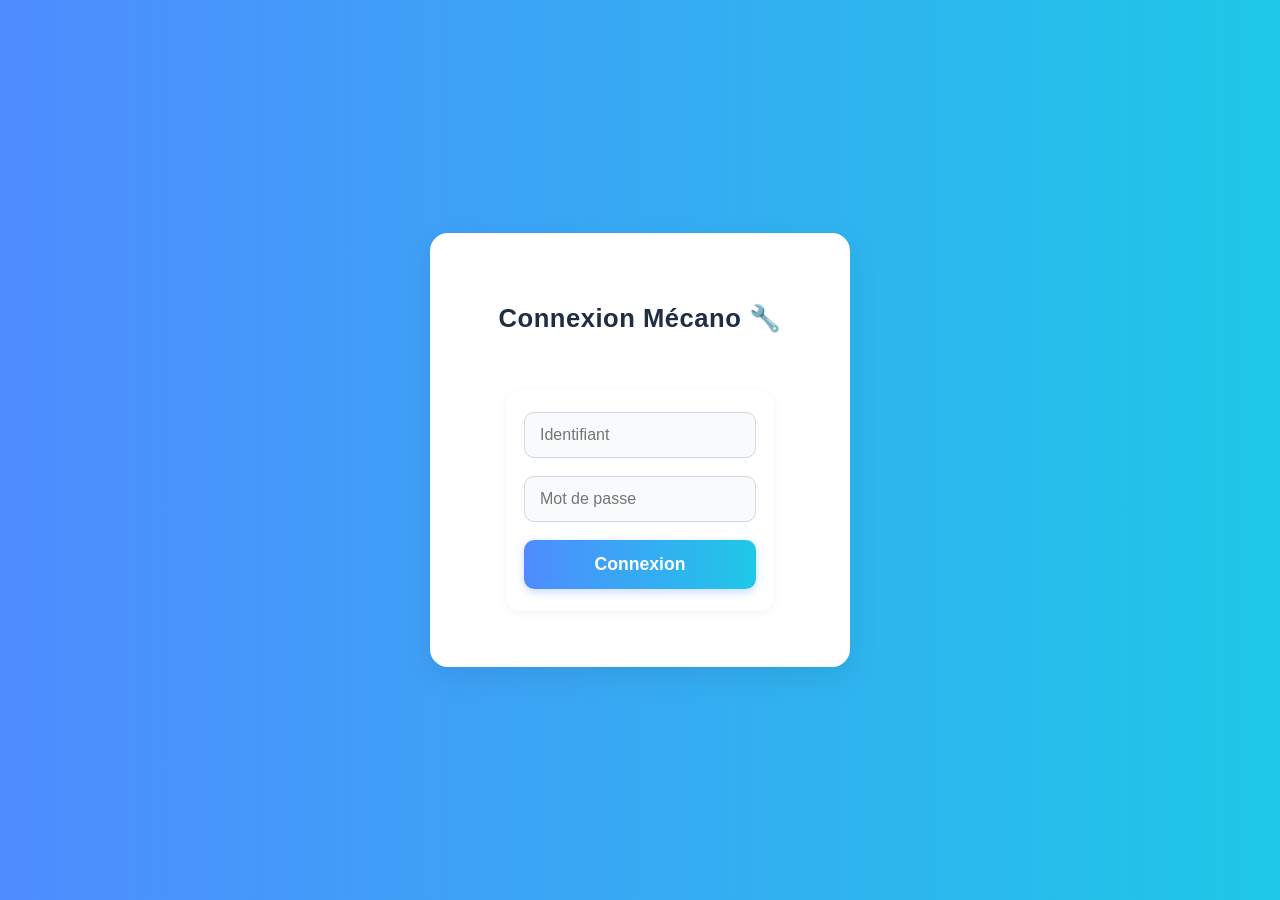
<file: www/index.html>
<!DOCTYPE html>
<html lang="fr">
<head>
  <meta charset="UTF-8" />
  <meta name="viewport" content="width=device-width, initial-scale=1.0" />
  <title>Connexion</title>
  <link rel="stylesheet" href="assets/css/main.css" />
  <link rel="stylesheet" href="assets/css/mobile.css" />
  <link rel="stylesheet" href="assets/css/login.css" />
</head>
<body>
  <div class="login-wrapper">
    <h2>Connexion Mécano 🔧</h2>
<form onsubmit="login(event)">
  <input type="text" id="username" placeholder="Identifiant" required />
  <input type="password" id="password" placeholder="Mot de passe" required />
  <button type="submit">Connexion</button>
</form>

  </div>
  <div id="toast" class="toast"></div>

<script src="assets/js/main.js"></script>
</body>
</html>
</file>
<file: www/assets/css/main.css>
/* ===============================
   🌐 VARIABLES GLOBALES
=============================== */
:root {
  --bg-main: #f0f4f8;
  --text-main: #1f1f1f;
  --text-title: #112;
  --accent-primary: #4f8cff;
  --accent-gradient: linear-gradient(90deg, #4f8cff 0%, #1ec8e7 100%);
  --accent-danger: linear-gradient(90deg, #ff4f6d 0%, #ffb86c 100%);
  --card-bg: #ffffff;
  --input-bg: #f9fafc;
  --border-default: #d3d9e4;
  --border-focus: #4f8cff;
  --shadow-small: 0 2px 8px rgba(0, 0, 0, 0.05);
  --shadow-large: 0 6px 20px rgba(79, 140, 255, 0.15);
  --radius-base: 14px;
  --font-base: 'Inter', Arial, sans-serif;
  --transition-fast: 0.2s ease-in-out;
}
/* ✅ Corrige les débordements horizontaux */
*, *::before, *::after {
  box-sizing: border-box;
}
button {
  width: 100%;
  max-width: 100%;
  box-sizing: border-box;
}



/* ===============================
   🧱 BASE & TYPOGRAPHIE
=============================== */
body {
  font-family: var(--font-base);
  background: var(--bg-main);
  color: var(--text-main);
  margin: 0;
  padding-top: 70px;
  min-height: 100dvh;
  -webkit-font-smoothing: antialiased;
  transition: background 0.3s;
  overflow-y: auto;
  height: 100vh;
  display: block;
}

h1, h2, h3 {
  color: var(--text-title);
  font-weight: 700;
  letter-spacing: 0.02em;
  margin: 1.5em 0 0.5em;
}
h2, h3 {
  font-size: 1.3em;
}
p {
  margin: 0.8em 0;
  line-height: 1.6;
  color: #444;
}

/* ===============================
   📱 NAVBAR (fixe)
=============================== */
.app-navbar {
  position: fixed;
  top: 0;
  left: 0;
  height: 70px;
  width: 100%;
  background: var(--card-bg);
  display: flex;
  align-items: center;
  justify-content: space-between;
  padding: 0 14px;
  box-shadow: 0 2px 12px rgba(0,0,0,0.05);
  z-index: 1000;
  border-bottom: 1px solid #e5eaf0;
}
.nav-left {
  display: flex;
  align-items: center;
  gap: 12px;
}
.burger-button {
  background: none;
  border: none;
  font-size: 1.4rem;
  cursor: pointer;
  color: var(--text-title);
}
.app-logo {
  font-weight: 600;
  font-size: 1.05rem;
  color: var(--text-title);
}
.nav-right {
  display: flex;
  align-items: center;
}
.icon-button {
  background: var(--accent-gradient);
  border: none;
  color: white;
  width: 40px;
  height: 40px;
  border-radius: 50%;
  display: flex;
  align-items: center;
  justify-content: center;
  font-size: 1.1rem;
  box-shadow: var(--shadow-small);
  cursor: pointer;
  transition: 0.2s ease;
}
.icon-button:hover {
  filter: brightness(1.1);
}

/* ===============================
   🍔 MENU LATÉRAL SLIDE-IN
=============================== */
.side-menu {
  position: fixed;
  top: 0;
  left: -260px;
  width: 240px;
  height: 100%;
  background: var(--card-bg);
  box-shadow: 2px 0 12px rgba(0, 0, 0, 0.1);
  padding: 80px 16px 20px;
  display: flex;
  flex-direction: column;
  gap: 16px;
  z-index: 999;
  transition: left 0.3s ease;
}
.side-menu.open {
  left: 0;
}
.side-menu button {
  font-size: 1rem;
  padding: 12px;
  border-radius: var(--radius-base);
  background: var(--accent-gradient);
  color: white;
  border: none;
  font-weight: 600;
  box-shadow: var(--shadow-small);
}
.menu-overlay {
  position: fixed;
  top: 0;
  left: 0;
  height: 100vh;
  width: 100vw;
  background: rgba(0,0,0,0.3);
  opacity: 0;
  pointer-events: none;
  transition: opacity 0.3s ease;
  z-index: 998;
}
.menu-overlay.visible {
  opacity: 1;
  pointer-events: all;
}

/* ===============================
   🎯 BOUTONS GÉNÉRAUX
=============================== */
button {
  display: block;
  width: 100%;
  background: var(--accent-gradient);
  color: white;
  border: none;
  border-radius: var(--radius-base);
  padding: 14px 0;
  font-size: 1.1em;
  font-weight: 600;
  cursor: pointer;
  box-shadow: var(--shadow-small);
  transition: var(--transition-fast);
}
button:hover {
  filter: brightness(1.05);
  box-shadow: var(--shadow-large);
}
button:active {
  transform: scale(0.98);
}
button[style*="red"], .danger-button {
  background: var(--accent-danger);
  color: white;
  font-weight: bold;
  letter-spacing: 0.3px;
}
.danger-button:hover {
  filter: brightness(1.05);
}

/* ===============================
   🧩 FORMULAIRES & INPUTS
=============================== */
form, #addPiece {
  background: var(--card-bg);
  border-radius: var(--radius-base);
  box-shadow: var(--shadow-small);
  padding: 22px 18px;
  margin: 24px auto;
  max-width: 600px;
  display: flex;
  flex-direction: column;
  gap: 16px;
  animation: fadeIn 0.3s ease-in-out;
}
input, select, textarea {
  width: 100%;
  padding: 13px 14px;
  border: 1.5px solid var(--border-default);
  border-radius: 10px;
  font-size: 1em;
  background: var(--input-bg);
  transition: border var(--transition-fast), box-shadow var(--transition-fast);
}
input:focus, select:focus, textarea:focus {
  border-color: var(--border-focus);
  outline: none;
  box-shadow: 0 0 0 4px rgba(79, 140, 255, 0.2);
}

/* ===============================
   🧾 MESSAGES / TOASTS
=============================== */
#messagePiece {
  text-align: center;
  font-size: 0.95rem;
  font-weight: 500;
  margin: 10px auto;
  padding: 10px 14px;
  max-width: 600px;
  border-radius: 8px;
  display: none;
}
#messagePiece.success {
  background: #e5fbee;
  color: #2b7a4b;
  border: 1px solid #a1e8b2;
  display: block;
}
#messagePiece.error {
  background: #ffe6e6;
  color: #c0392b;
  border: 1px solid #f5a3a3;
  display: block;
}
.toast {
  position: fixed;
  bottom: 20px;
  left: 50%;
  transform: translateX(-50%);
  background: var(--accent-primary);
  color: white;
  padding: 12px 18px;
  border-radius: 8px;
  font-weight: 500;
  opacity: 0;
  pointer-events: none;
  transition: opacity 0.3s ease, transform 0.3s ease;
  z-index: 9999;
}
.toast.show {
  opacity: 1;
  pointer-events: auto;
  transform: translateX(-50%) translateY(0);
}

/* ===============================
   📦 CARTES (clients, travaux…)
=============================== */
.client-card, .vehicule-card, .travail-card, .piece-card {
  background: var(--card-bg);
  border-radius: var(--radius-base);
  box-shadow: var(--shadow-small);
  margin: 16px auto;
  padding: 20px 16px;
  max-width: 600px;
  font-size: 1.08em;
  display: flex;
  flex-direction: column;
  gap: 12px;
  border-left: 5px solid #4f8cff15;
  transition: var(--transition-fast);
}
.client-card:hover,
.vehicule-card:hover,
.travail-card:hover,
.piece-card:hover {
  box-shadow: var(--shadow-large);
  transform: translateY(-2px);
}

/* ===============================
   📄 FICHE CLIENT
=============================== */
.client-detail-card {
  background: var(--card-bg);
  border-radius: 16px;
  box-shadow: 0 8px 24px rgba(0, 0, 0, 0.04);
  padding: 24px 20px;
  margin: 28px auto;
  max-width: 600px;
  animation: fadeIn 0.4s ease-out;
  display: flex;
  flex-direction: column;
  gap: 20px;
  position: relative;
  border: 1px solid #e6eaf1;
}
.client-detail-card h2 {
  font-size: 1.4rem;
  text-align: center;
  font-weight: 700;
  color: var(--text-title);
}
.client-info {
  display: flex;
  flex-direction: column;
  gap: 10px;
}
.client-info h3 {
  font-size: 1.25rem;
  font-weight: 700;
  color: var(--accent-primary);
  text-align: center;
}
.client-info p {
  display: flex;
  align-items: center;
  gap: 10px;
  font-size: 1rem;
  color: #444;
}
.client-info .icon {
  font-size: 1.2em;
  color: #8a94a6;
}
.client-actions {
  display: flex;
  flex-direction: column;
  gap: 12px;
}
.client-actions button {
  font-size: 1.05em;
  font-weight: 600;
  border-radius: 12px;
}

#calendrierTravaux {
  margin-top: 20px;
  background: #fff;
  padding: 16px;
  border-radius: 8px;
  box-shadow: 0 2px 4px rgba(0,0,0,0.05);
}

#calendrierTravaux h2 {
  margin-bottom: 10px;
}

#calendrierTravaux h3 {
  margin-top: 20px;
  font-size: 1.1em;
}

#calendrierTravaux .list {
  display: flex;
  flex-direction: column;
  gap: 10px;
}

.travail-item {
  padding: 10px;
  background: #f6f6f6;
  border-left: 4px solid #007bff;
  border-radius: 4px;
}

.logout-icon {
  background: #fff;
  color: #4f4f4f;
  width: 40px;
  height: 40px;
  border-radius: 50%;
  border: 1px solid var(--border-default);
  box-shadow: 0 2px 8px rgba(253, 252, 252, 0.06);
  display: flex;
  align-items: center;
  justify-content: center;
  font-size: 1.2rem;
  cursor: pointer;
  transition: 0.2s ease-in-out;
}

.logout-icon:hover {
  background-color: #f3f5f7;
  transform: scale(1.05);
}

.logout-icon:active {
  transform: scale(0.95);
}

.btn-retour {
  display: inline-block;
  padding: 10px 18px;
  background: #1ec8e7;
  color: white;
  font-weight: 600;
  width: 200px;
  border: none;
  border-radius: 8px;
   margin: 20px auto; /* Centrage vertical */
  display: block; /* Important pour centrer horizontalement */
  text-align: center;
  font-size: 1rem;
  cursor: pointer;
  box-shadow: 0 4px 12px rgba(0, 0, 0, 0.1);
  transition: background 0.2s ease, transform 0.2s ease;
}

.btn-retour:hover {
  background: #19a8c6;
  transform: translateY(-1px);
}

.btn-retour:active {
  transform: scale(0.96);
}
.recette-card {
  background: #f5f7fa;
  padding: 12px 16px;
  margin: 10px 0;
  border-left: 4px solid #4caf50;
  border-radius: 6px;
  box-shadow: 0 2px 6px rgba(0,0,0,0.05);
}


/* ===============================
   📱 RESPONSIVE
=============================== */
@media (max-width: 600px) {
  body {
    font-size: 1.08em;
  }
  form, .client-card, .piece-card {
    padding: 16px 12px;
  }
  .nav-button, button {
    font-size: 1.14em;
    padding: 15px 0;
  }
  h2, h3 {
    text-align: center;
  }
}
/* ===============================
   Flèche
=============================== */
.slider-wrapper {
  display: flex;
  align-items: center;
  gap: 10px;
  margin: 15px 0;
}

.slider-wrapper h3 {
  flex-basis: 100%;
}
.cal-slider {
  display: flex;
  align-items: center;
  gap: 6px;
}
.cal-day {
  margin-bottom: 2rem;
}

.slider {
  display: flex;
  overflow: hidden;
  width: 240px;
  scroll-behavior: smooth;
}
.nav-arrow:hover {
  transform: scale(1.2);
}
.nav-arrow {
  background: transparent;
  border: none;
  font-size: 1rem; /* 🔽 réduit la taille */
  padding: 0;
  margin: 0 5px;
  color: #555;
  cursor: pointer;
  line-height: 1;
  height: 24px;
  width: 24px;
  display: flex;
  align-items: center;
  justify-content: center;
}

.travail-card {
  display: flex;
  flex-direction: column;
  gap: 6px;
  font-size: 0.92rem;
  min-width: 220px;
  max-width: 240px;
  padding: 14px;
  border-radius: 8px;
  background: #fff;
  box-shadow: 0 2px 6px rgba(0,0,0,0.08);
  flex-shrink: 0;
}

.nav {
  background: none;
  border: none;
  font-size: 1.5em;
  cursor: pointer;
  user-select: none;
}
.nav-arrow:hover {
  color: #000;
  transform: scale(1.1);
}

.nav-arrow:focus {
  outline: none;
  box-shadow: none;
}


.travail-header {
  display: flex;
  justify-content: space-between;
  align-items: center;
  font-weight: bold;
}

.travail-heure {
  font-size: 0.9rem;
  background: #e8f0ff;
  padding: 3px 6px;
  border-radius: 4px;
  color: #1a73e8;
  font-weight: 600;
}

.travail-body p {
  margin: 2px 0;
  user-select: text; /* ✅ permet de sélectionner/coller facilement */
}
.copy-btn {
  background: none;
  border: none;
  font-size: 1em;
  cursor: pointer;
  margin-left: 6px;
  color: #555;
  padding: 0;
}

.copy-btn:hover {
  color: #000;
}
.copy-btn,
.add-travail-btn {
  background: none;
  border: none;
  font-size: 1em;
  margin-left: 6px;
  cursor: pointer;
  color: #444;
}

.copy-btn:hover,
.add-travail-btn:hover {
  color: #000;
}

.btn-regler {
  background-color: #4caf50;
  color: white;
  border: none;
  padding: 8px 14px;
  border-radius: 6px;
  cursor: pointer;
  margin-top: 8px;
  font-weight: bold;
  transition: background 0.2s;
}

.btn-regler:hover {
  background-color: #3e8e41;
}
#searchClient {
  width: 100%;
  padding: 10px;
  font-size: 1em;
  margin-bottom: 12px;
  border-radius: 6px;
  border: 1px solid #ccc;
}
.client-card {
  padding: 10px;
  background: #f9f9f9;
  margin-bottom: 8px;
  border-radius: 6px;
  box-shadow: 0 1px 3px rgba(0,0,0,0.1);
}
select {
  font-size: 1.15em;
  padding: 14px 16px;
  background: var(--input-bg);
  border: 1.5px solid var(--border-default);
  border-radius: 10px;
  width: 100%;
  max-width: 500px;
  margin: 10px auto;
  display: block;
  appearance: none;
  background-image: url("data:image/svg+xml;utf8,<svg fill='gray' height='24' viewBox='0 0 24 24' width='24' xmlns='http://www.w3.org/2000/svg'><path d='M7 10l5 5 5-5z'/></svg>");
  background-repeat: no-repeat;
  background-position: right 16px center;
  background-size: 18px;
}

select:focus {
  border-color: var(--border-focus);
  outline: none;
  box-shadow: 0 0 0 4px rgba(79, 140, 255, 0.2);
}

#forfaitTable {
  width: 100%;
  max-width: 600px;
  margin: 20px auto;
  border-collapse: collapse;
}
#forfaitTable th, #forfaitTable td {
  padding: 10px;
  border: 1px solid #ddd;
  text-align: center;
}
.btn-historique {
  margin-bottom: 1em;
  padding: 8px 14px;
  background-color: #444;
  color: #fff;
  border: none;
  border-radius: 6px;
  cursor: pointer;
  font-weight: bold;
}
.btn-historique {
  font-size: 0.85rem;
  padding: 6px 12px;
  background-color: #f1f1f1;
  width: 200px;
  border: 1px solid #ccc;
  border-radius: 4px;
  color: #333;
  cursor: pointer;
  margin: 20px auto; /* Centrage vertical */
  display: block; /* Important pour centrer horizontalement */
  text-align: center;
}

.btn-historique:hover {
  background-color: #e5e5e5;
}


body.android-webview {
  min-height: 100dvh;
  display: flex;
  flex-direction: column;
  justify-content: center;
}

.android-webview .modal {
  position: absolute;
}

/* ===============================
   🌙 DARK MODE (commenté)
=============================== */
/*
@media (prefers-color-scheme: dark) {
  :root {
    --bg-main: #0f1216;
    --text-main: #f2f2f2;
    --text-title: #ffffff;
    --card-bg: #1a1e23;
    --input-bg: #1f2329;
    --border-default: #2c2f36;
    --shadow-small: 0 1px 4px rgba(0, 0, 0, 0.5);
  }
}
*/

/* ===============================
   💬 MODALES & TOASTS
=============================== */
.toast {
  position: fixed;
  bottom: 20px;
  left: 50%;
  transform: translateX(-50%) translateY(20px);
  background: var(--accent-primary, #323232);
  color: #fff;
  padding: 12px 18px;
  border-radius: 8px;
  font-weight: 500;
  opacity: 0;
  pointer-events: none;
  transition: opacity 0.3s ease, transform 0.3s ease;
  z-index: 9999;
}
.toast.show {
  opacity: 1;
  pointer-events: auto;
  transform: translateX(-50%) translateY(0);
}
.modal.hidden { display: none; }
.modal {
  position: absolute;
  top: 0;
  left: 0;
  width: 100vw;
  min-height: 100vh;
  padding: 2vh 16px;
  background: rgba(0, 0, 0, 0.6);
  display: flex;
  align-items: center;
  justify-content: center;
  z-index: 9999;
  overflow-y: auto;
}
.modal-content {
  width: 100%;
  max-width: 420px;
  background: #fff;
  padding: 20px;
  border-radius: 10px;
  box-shadow: 0 4px 20px rgba(0, 0, 0, 0.1);
  margin-top: auto;
  margin-bottom: auto;
  transform: translateY(0);
}
.modal-content p {
  margin-bottom: 20px;
  font-size: 1.1em;
  font-weight: 500;
}
.modal-content button {
  margin: 0 10px;
  padding: 10px 20px;
  border: none;
  border-radius: 6px;
  cursor: pointer;
  font-size: 1em;
}
.confirm-btn-yes {
  background-color: #4caf50;
  color: #fff;
}
.confirm-btn-no {
  background-color: #f44336;
  color: #fff;
}
</file>
<file: www/assets/css/mobile.css>
@media (max-width: 480px) {
  body {
    font-size: 1.05rem;
    padding-top: 60px;
  }
  .app-navbar {
    height: 60px;
    padding: 0 10px;
  }
  .side-menu {
    width: 180px;
    padding-top: 70px;
  }
  button, .nav-button {
    font-size: 1rem;
  }
  form {
    padding: 16px 12px;
  }
  .login-wrapper {
    max-width: 90%;
  }
  .modal-content {
    max-width: 90%;
  }
}
</file>
<file: www/assets/css/login.css>
html, body {
  margin: 0;
  padding: 0;
  width: 100%;
  min-height: 100dvh;
  background: linear-gradient(to right, #4f8cff, #1ec8e7);
  font-family: 'Inter', sans-serif;
  display: flex;
  align-items: center;
  justify-content: center;
  box-sizing: border-box;
  overflow-x: hidden;
  overflow-y: auto;
}

body.android-webview {
  min-height: 100dvh;
  display: flex;
  flex-direction: column;
  justify-content: center;
}

.login-wrapper {
  display: grid;
  grid-template-columns: 1fr;
  gap: 20px;
  background: #fff;
  padding: 2rem 1.8rem;
  border-radius: 18px;
  box-shadow: 0 10px 30px rgba(0, 0, 0, 0.08);
  width: 100%;
  max-width: 420px;
  animation: fadeIn 0.6s ease-out;
}

.login-wrapper h2 {
  text-align: center;
  color: #1f2e42;
  font-size: 1.6em;
  font-weight: 700;
}

.login-wrapper form {
  display: grid;
  gap: 18px;
}

.login-wrapper input {
  width: 100%;
  padding: 13px 15px;
  border-radius: 10px;
  border: 1.5px solid #d0d7e2;
  font-size: 1em;
  background: #f9fafb;
  transition: border 0.2s ease, box-shadow 0.2s ease;
  box-sizing: border-box;
}

.login-wrapper input:focus {
  border-color: #4f8cff;
  box-shadow: 0 0 0 3px rgba(79, 140, 255, 0.2);
  outline: none;
}

.login-wrapper button {
  padding: 14px;
  border: none;
  border-radius: 10px;
  background: linear-gradient(90deg, #4f8cff 0%, #1ec8e7 100%);
  color: white;
  font-weight: bold;
  font-size: 1.1em;
  cursor: pointer;
  box-shadow: 0 3px 10px rgba(79, 140, 255, 0.3);
  transition: background 0.2s ease, transform 0.15s ease;
}

.login-wrapper button:hover {
  filter: brightness(1.05);
}

.login-wrapper button:active {
  transform: scale(0.97);
}

@keyframes fadeIn {
  from { opacity: 0; transform: translateY(20px); }
  to { opacity: 1; transform: translateY(0); }
}

.toast {
  position: fixed;
  bottom: 30px;
  left: 50%;
  transform: translateX(-50%);
  background: #222;
  color: #fff;
  padding: 12px 18px;
  border-radius: 8px;
  display: none;
  font-size: 0.95em;
  box-shadow: 0 3px 10px rgba(0,0,0,0.3);
  z-index: 1000;
}

@media (max-width: 480px) {
  .login-wrapper {
    padding: 1.5rem 1.2rem;
    border-radius: 12px;
  }
  .login-wrapper h2 {
    font-size: 1.4em;
  }
  .login-wrapper input,
  .login-wrapper button {
    font-size: 1em;
  }
}
</file>
